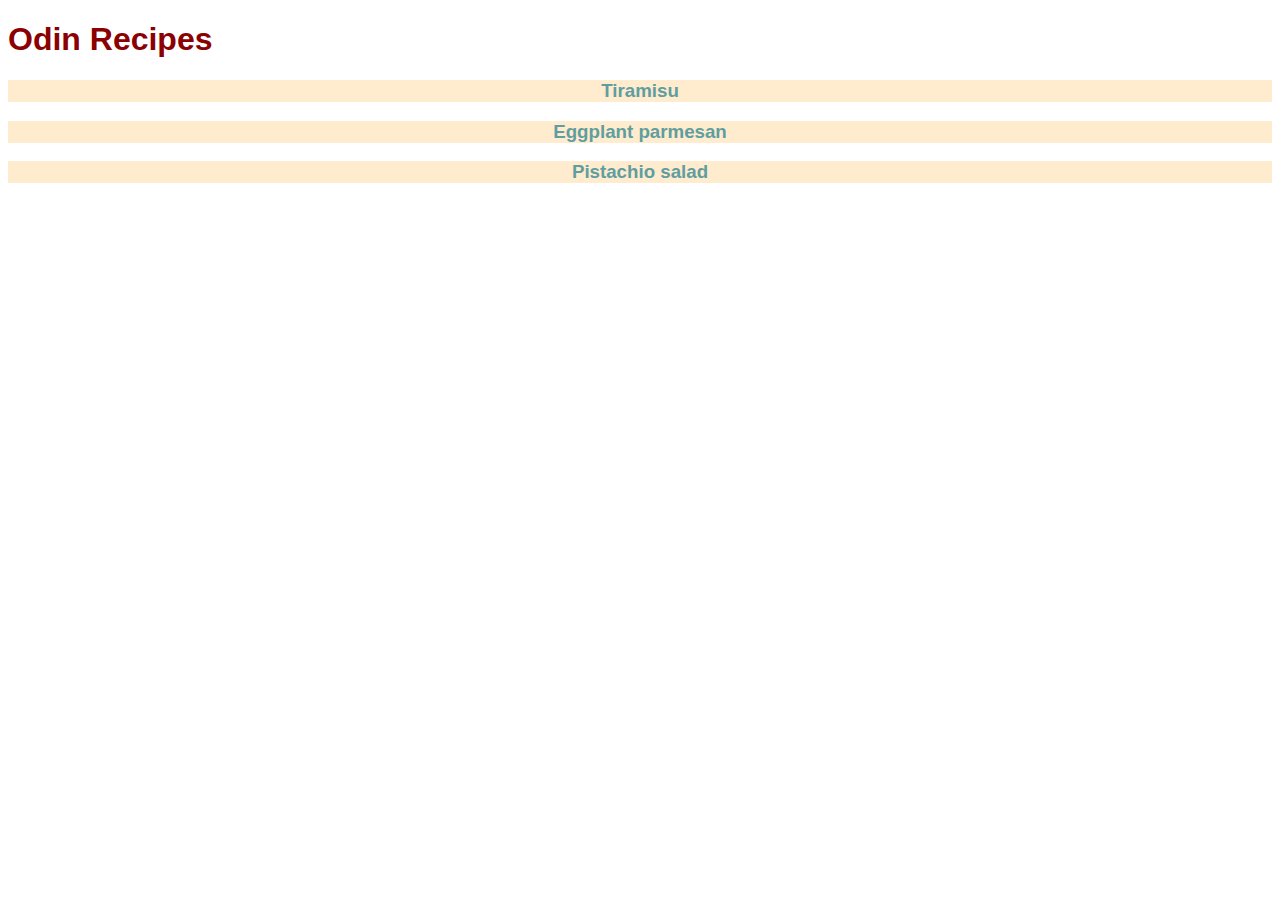
<file: index.html>
<!DOCTYPE html>
<html lang="en">

<head>
    <meta charset="UTF-8">
    <meta name="viewport" content="width=device-width, initial-scale=1.0">
    <link href="styles/style.css" rel="stylesheet">
    <title>Odin Recipes</title>
</head>

<body>
    <main class="box_main">
        <h1>Odin Recipes</h1>
        <h3><a href="recipes/tiramisu.html">Tiramisu</a></h3>
        <h3><a href="recipes/eggplant-parmesan.html">Eggplant parmesan</a></h3>
        <h3><a href="recipes/pi-salad.html">Pistachio salad</a></h3>
    </main>
</body>

</html>
</file>
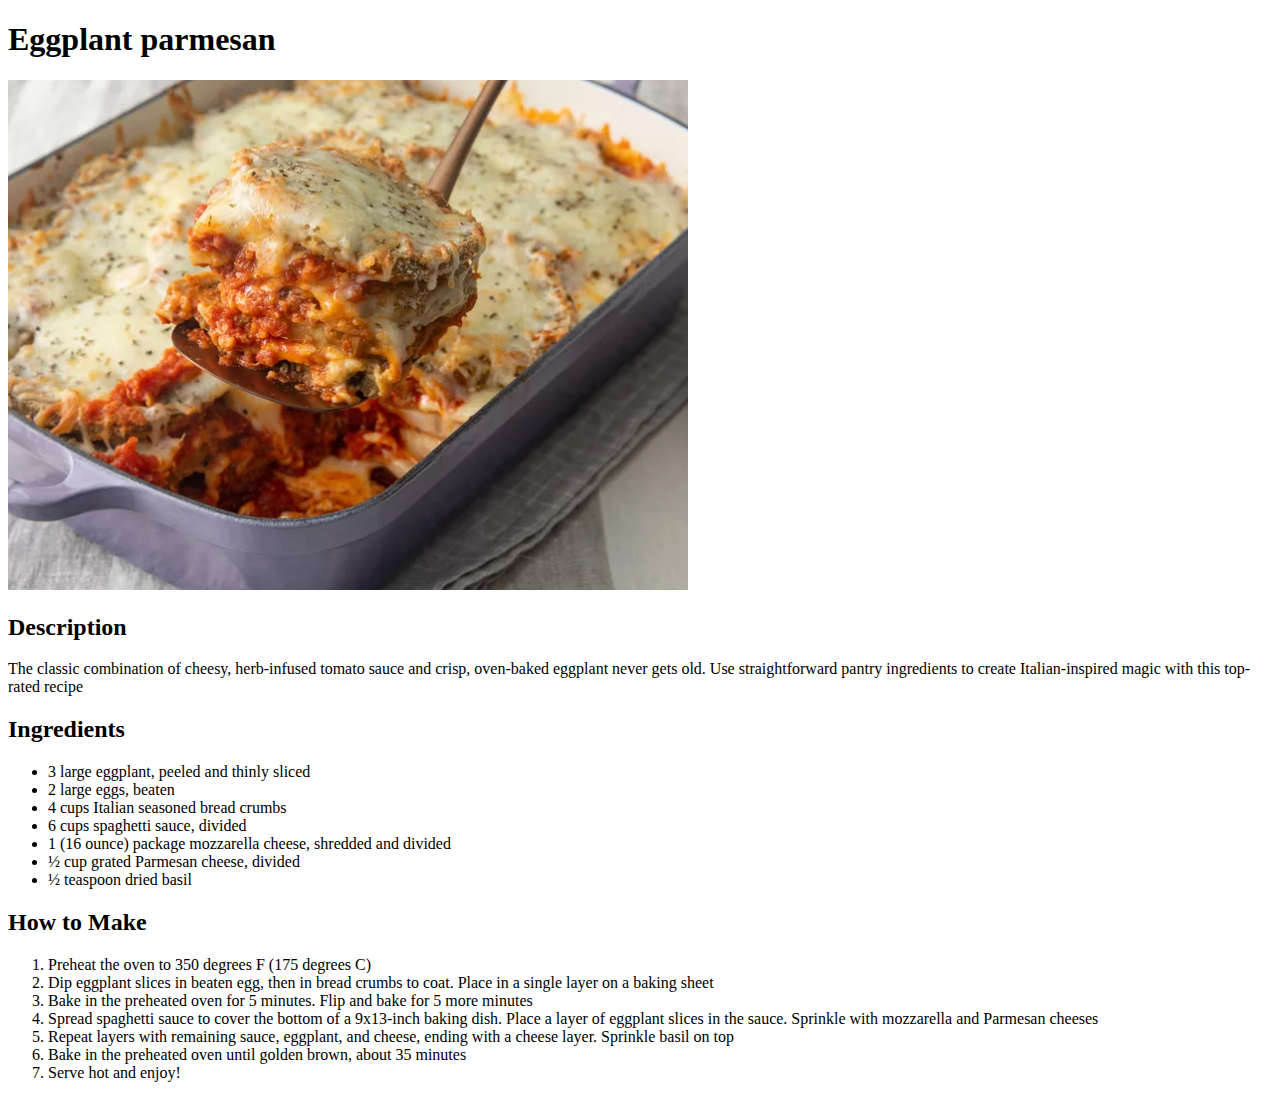
<file: recipes/eggplant-parmesan.html>
<!DOCTYPE html>
<html lang="en">
<head>
    <meta charset="UTF-8">
    <meta name="viewport" content="width=device-width, initial-scale=1.0">
    <title>Eggplant parmesan</title>
</head>
<body>
    <h1>Eggplant parmesan</h1>
    <img src="images/eggplant-parmesan.webp" width="680" alt="Eggplant parmesan">
    <h2>Description</h2>
    <p>The classic combination of cheesy, herb-infused tomato sauce and crisp, oven-baked eggplant never gets old. Use straightforward pantry ingredients to create Italian-inspired magic with this top-rated recipe</p>
<h2>Ingredients</h2>
<ul>
    <li>3 large eggplant, peeled and thinly sliced</li>
    <li>2 large eggs, beaten</li>
    <li>4 cups Italian seasoned bread crumbs</li>
    <li>6 cups spaghetti sauce, divided</li>
    <li>1 (16 ounce) package mozzarella cheese, shredded and divided</li>
    <li>½ cup grated Parmesan cheese, divided</li>
    <li>½ teaspoon dried basil</li>
</ul>
<h2>How to Make</h2>
<ol>
    <li>Preheat the oven to 350 degrees F (175 degrees C)</li>
    <li>Dip eggplant slices in beaten egg, then in bread crumbs to coat. Place in a single layer on a baking sheet</li>
    <li>Bake in the preheated oven for 5 minutes. Flip and bake for 5 more minutes</li>
    <li>Spread spaghetti sauce to cover the bottom of a 9x13-inch baking dish. Place a layer of eggplant slices in the sauce. Sprinkle with mozzarella and Parmesan cheeses</li>
    <li>Repeat layers with remaining sauce, eggplant, and cheese, ending with a cheese layer. Sprinkle basil on top</li>
    <li>Bake in the preheated oven until golden brown, about 35 minutes</li>
    <li>Serve hot and enjoy!</li>
</ol>
</body>
</html>
</file>
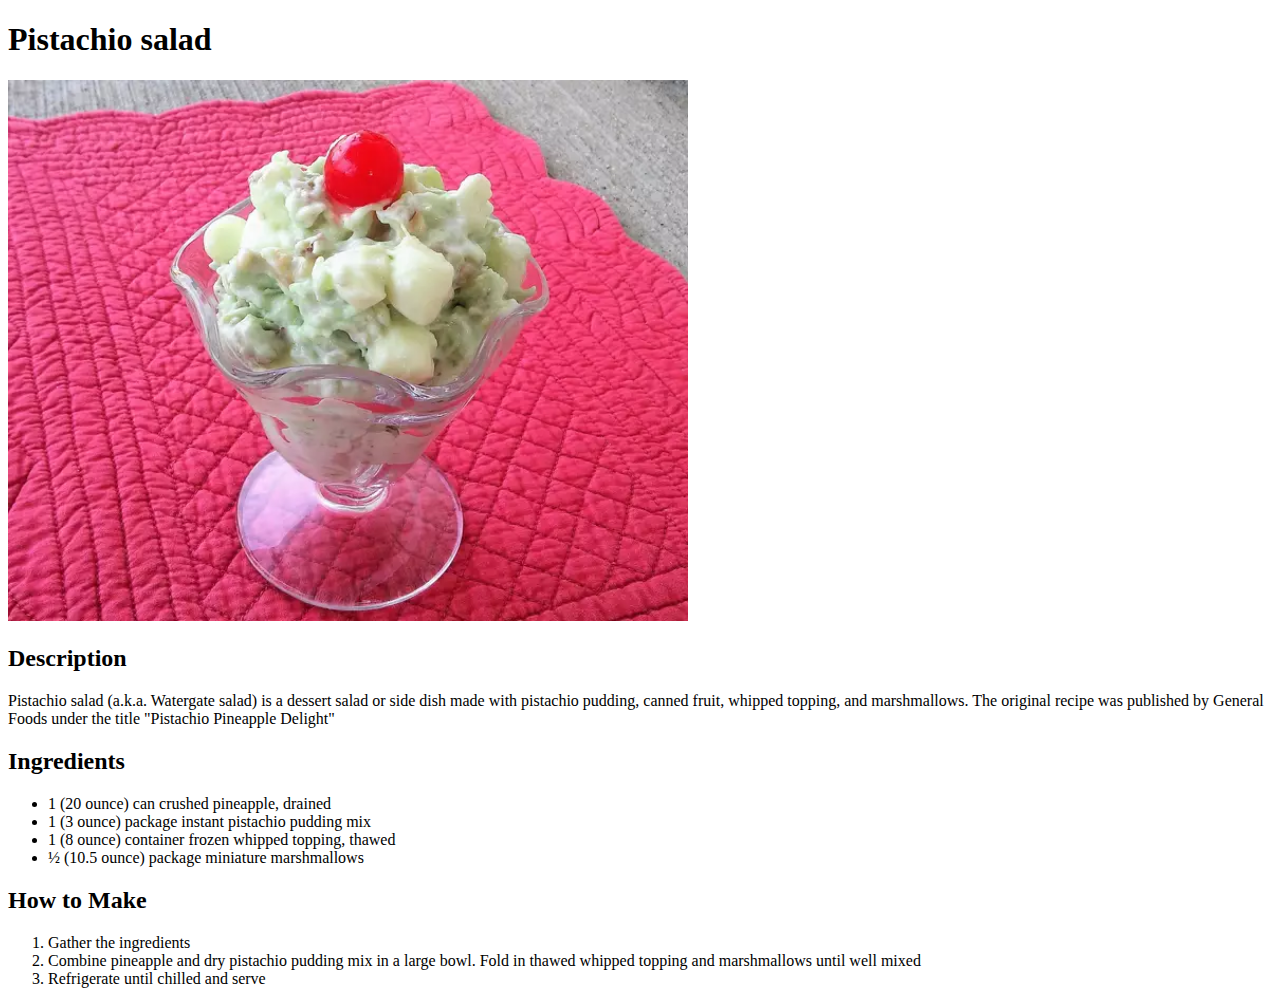
<file: recipes/pi-salad.html>
<!DOCTYPE html>
<html lang="en">
<head>
    <meta charset="UTF-8">
    <meta name="viewport" content="width=device-width, initial-scale=1.0">
    <title>Pistachio salad</title>
</head>
<body>
    <h1>Pistachio salad</h1>
    <img src="images/pi-salad.webp" width="680" alt="Pistachio salad">
    <h2>Description</h2>
    <p>Pistachio salad (a.k.a. Watergate salad) is a dessert salad or side dish made with pistachio pudding, canned fruit, whipped topping, and marshmallows.
       The original recipe was published by General Foods under the title "Pistachio Pineapple Delight"</p>
<h2>Ingredients</h2>
<ul>
    <li>1 (20 ounce) can crushed pineapple, drained</li>
    <li>1 (3 ounce) package instant pistachio pudding mix</li>
    <li>1 (8 ounce) container frozen whipped topping, thawed</li>
    <li>½ (10.5 ounce) package miniature marshmallows</li>
</ul>
<h2>How to Make</h2>
<ol>
    <li>Gather the ingredients</li>
    <li>Combine pineapple and dry pistachio pudding mix in a large bowl. Fold in thawed whipped topping and marshmallows until well mixed</li>
    <li>Refrigerate until chilled and serve</li>
</ol>
</body>
</html>
</file>
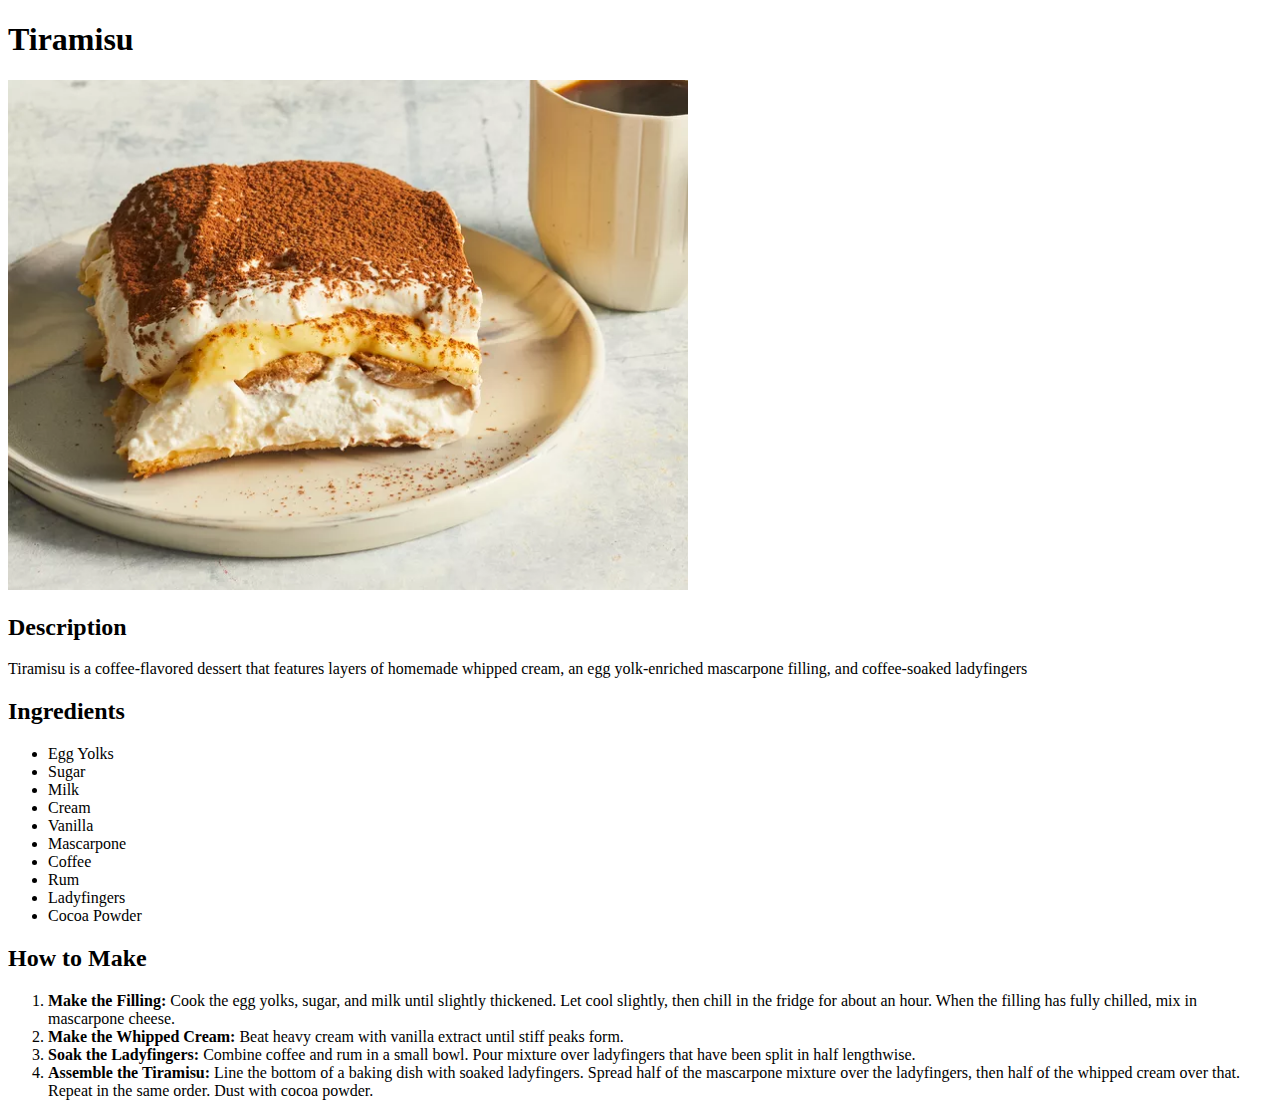
<file: recipes/tiramisu.html>
<!DOCTYPE html>
<html lang="en">
<head>
    <meta charset="UTF-8">
    <meta name="viewport" content="width=device-width, initial-scale=1.0">
    <title>Tiramisu</title>
</head>
<body>
    <h1>Tiramisu</h1>
    <img src="images/tiramisu.webp" width="680" alt="Tiramisu">
    <h2>Description</h2>
    <p>Tiramisu is a coffee-flavored dessert that features layers of homemade whipped cream, an egg yolk-enriched mascarpone filling, and coffee-soaked ladyfingers</p>
<h2>Ingredients</h2>
<ul>
    <li>Egg Yolks</li>
    <li>Sugar</li>
    <li>Milk</li>
    <li>Cream</li>
    <li>Vanilla</li>
    <li>Mascarpone</li>
    <li>Coffee</li>
    <li>Rum</li>
    <li>Ladyfingers</li>
    <li>Cocoa Powder</li>
</ul>
<h2>How to Make</h2>
<ol>
    <li> <b>Make the Filling:</b> Cook the egg yolks, sugar, and milk until slightly thickened.
        Let cool slightly, then chill in the fridge for about an hour. When the filling has fully chilled, mix in mascarpone cheese.</li>
       <li> <b> Make the Whipped Cream:</b> Beat heavy cream with vanilla extract until stiff peaks form.</li>
       <li> <b> Soak the Ladyfingers:</b> Combine coffee and rum in a small bowl. Pour mixture over ladyfingers that have been split in half lengthwise.</li>
       <li> <b>Assemble the Tiramisu:</b> Line the bottom of a baking dish with soaked ladyfingers.
        Spread half of the mascarpone mixture over the ladyfingers, then half of the whipped cream over that. Repeat in the same order. Dust with cocoa powder.</li>
</ol>
</body>
</html>
</file>
<file: styles/style.css>
body {
    font-family: Tahoma, Verdana, sans-serif;
}

h1 {
    color: darkred;

}

main h3 {
    size: 90%;
    background-color: blanchedalmond;
    text-align: center;
}

a {
    color: cadetblue;
    text-decoration: none;
}
</file>
